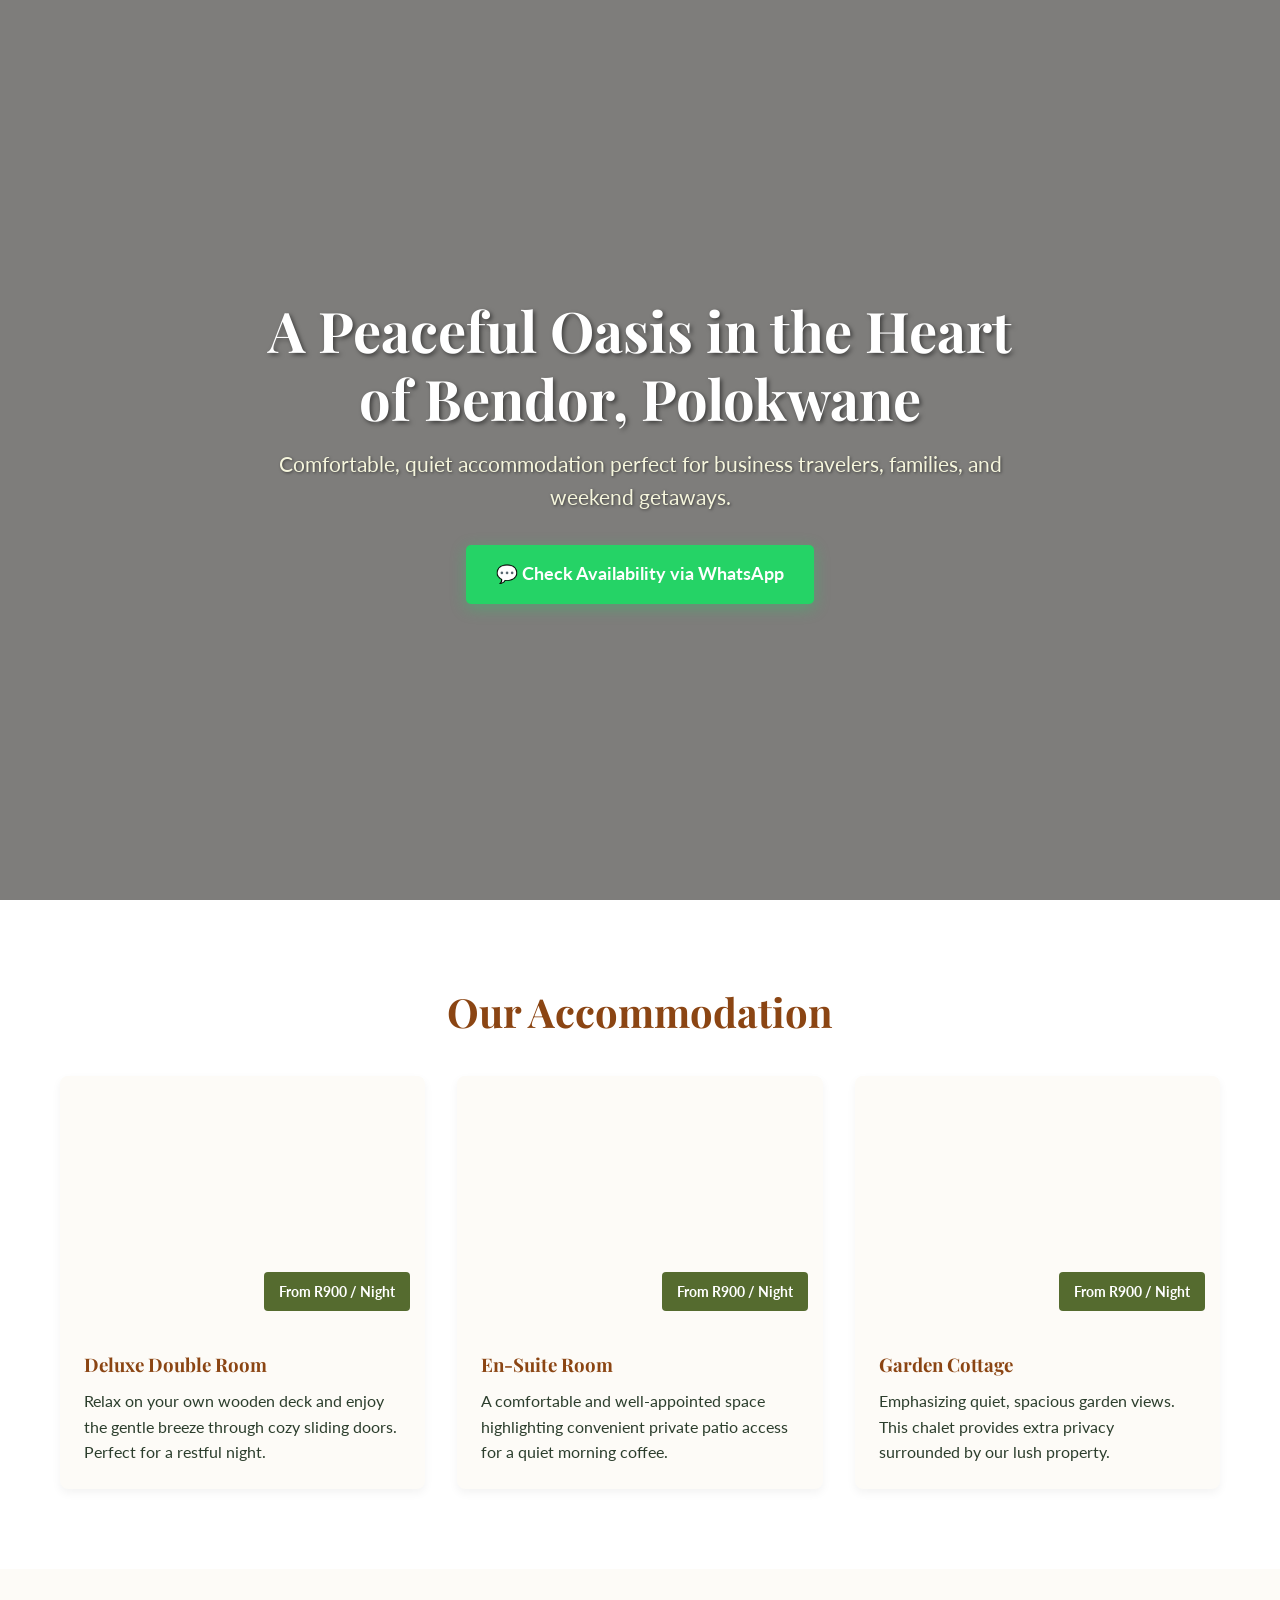
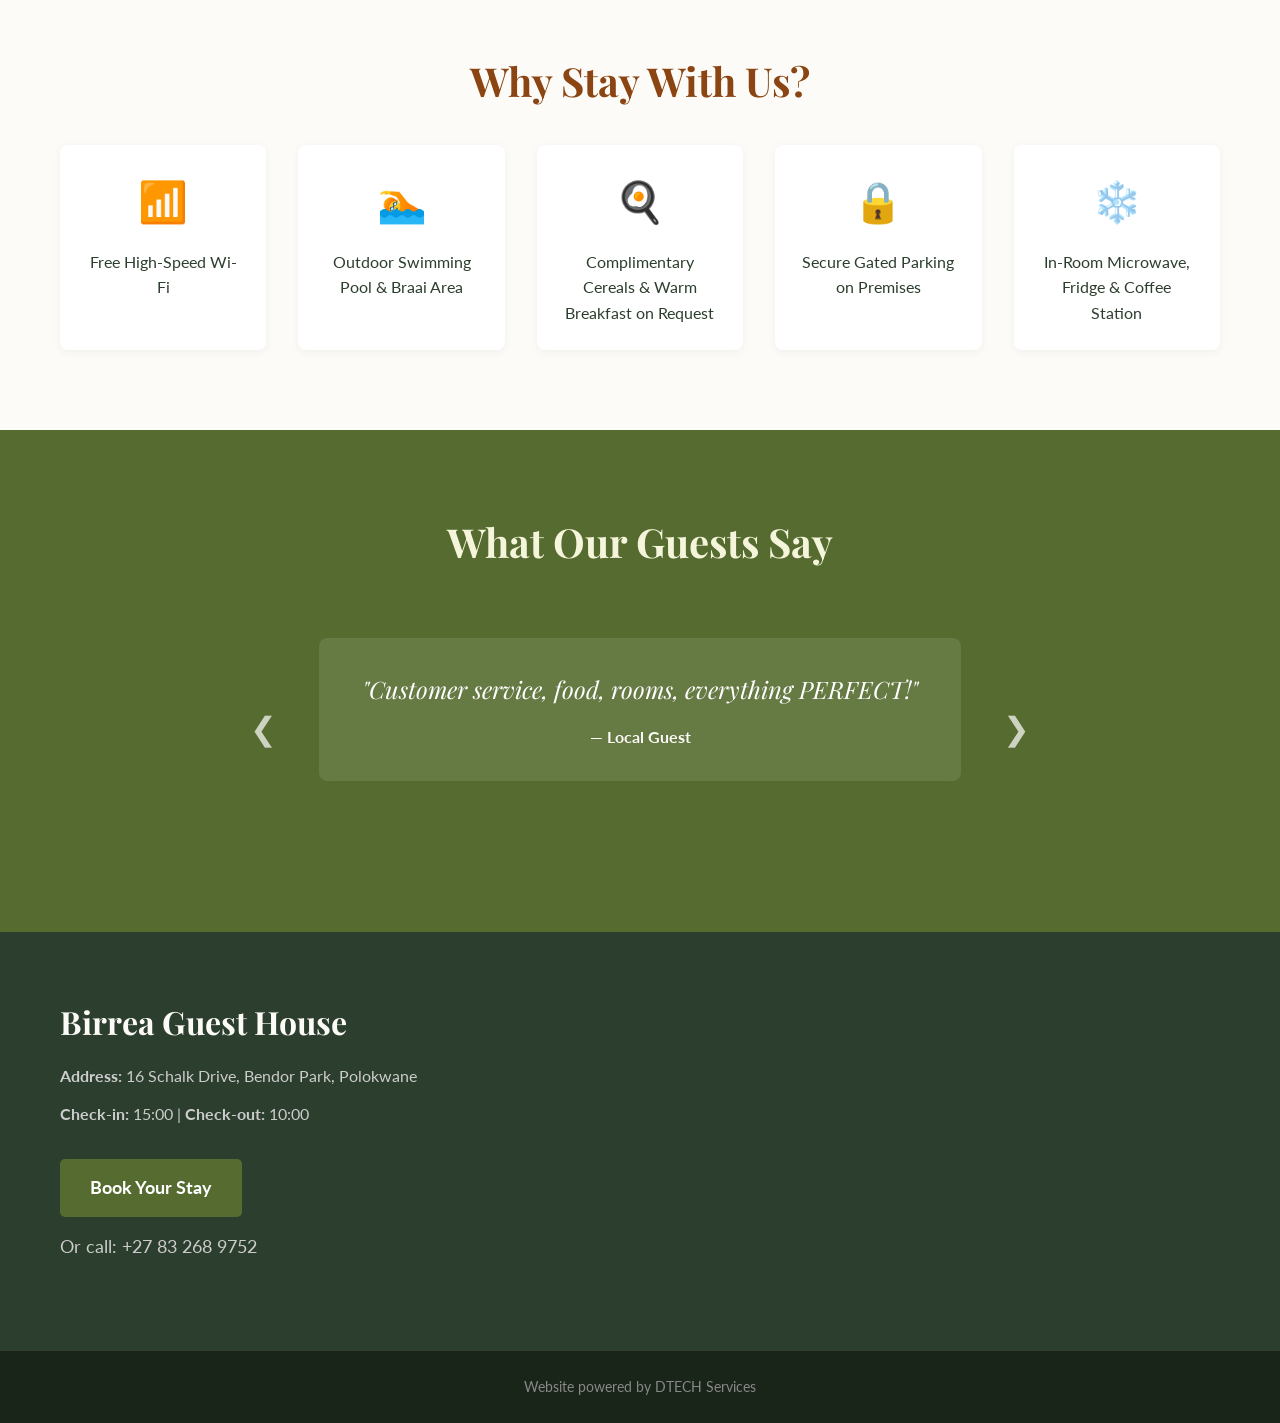
<file: birrea.html>
<!DOCTYPE html>
<html lang="en">
<head>
    <meta charset="UTF-8">
    <meta name="viewport" content="width=device-width, initial-scale=1.0">
    <title>Birrea Guest House | A Peaceful Oasis in Polokwane</title>
    <meta name="description" content="Comfortable, quiet accommodation in Bendor, Polokwane. Perfect for business travelers, families, and weekend getaways.">

    <!-- Google Fonts -->
    <link rel="preconnect" href="https://fonts.googleapis.com">
    <link rel="preconnect" href="https://fonts.gstatic.com" crossorigin>
    <link href="https://fonts.googleapis.com/css2?family=Lato:wght@400;700&family=Playfair+Display:wght@500;700&display=swap" rel="stylesheet">

    <!-- Stylesheet -->
    <link rel="stylesheet" href="birrea.css">
</head>
<body>

    <!-- Hero Section -->
    <header class="hero" id="home">
        <div class="hero-overlay"></div>
        <div class="hero-content">
            <h1 class="headline">A Peaceful Oasis in the Heart of Bendor, Polokwane</h1>
            <p class="subheadline">Comfortable, quiet accommodation perfect for business travelers, families, and weekend getaways.</p>
            <a href="https://wa.me/27832689752?text=Hi,%20I%20would%20like%20to%20check%20availability%20for%20a%20stay%20at%20Birrea%20Guest%20House." target="_blank" class="cta-button primary-cta">
                💬 Check Availability via WhatsApp
            </a>
        </div>
    </header>

    <!-- Rooms & Chalets Showcase -->
    <section class="rooms-section" id="rooms">
        <div class="container">
            <h2 class="section-title">Our Accommodation</h2>
            <div class="rooms-grid">

                <!-- Room 1 -->
                <div class="room-card">
                    <div class="room-image" style="background-image: url('https://images.unsplash.com/photo-1598928506311-c55dd1b45464?ixlib=rb-4.0.3&auto=format&fit=crop&w=800&q=80');">
                        <div class="price-badge">From R900 / Night</div>
                    </div>
                    <div class="room-details">
                        <h3>Deluxe Double Room</h3>
                        <p>Relax on your own wooden deck and enjoy the gentle breeze through cozy sliding doors. Perfect for a restful night.</p>
                    </div>
                </div>

                <!-- Room 2 -->
                <div class="room-card">
                    <div class="room-image" style="background-image: url('https://images.unsplash.com/photo-1618773928120-2c709405d452?ixlib=rb-4.0.3&auto=format&fit=crop&w=800&q=80');">
                        <div class="price-badge">From R900 / Night</div>
                    </div>
                    <div class="room-details">
                        <h3>En-Suite Room</h3>
                        <p>A comfortable and well-appointed space highlighting convenient private patio access for a quiet morning coffee.</p>
                    </div>
                </div>

                <!-- Room 3 -->
                <div class="room-card">
                    <div class="room-image" style="background-image: url('https://images.unsplash.com/photo-1582719478250-c89d14c77345?ixlib=rb-4.0.3&auto=format&fit=crop&w=800&q=80');">
                        <div class="price-badge">From R900 / Night</div>
                    </div>
                    <div class="room-details">
                        <h3>Garden Cottage</h3>
                        <p>Emphasizing quiet, spacious garden views. This chalet provides extra privacy surrounded by our lush property.</p>
                    </div>
                </div>

            </div>
        </div>
    </section>

    <!-- Key Amenities Grid -->
    <section class="amenities-section" id="amenities">
        <div class="container">
            <h2 class="section-title">Why Stay With Us?</h2>
            <div class="amenities-grid">
                <div class="amenity-item">
                    <span class="amenity-icon">📶</span>
                    <p>Free High-Speed Wi-Fi</p>
                </div>
                <div class="amenity-item">
                    <span class="amenity-icon">🏊</span>
                    <p>Outdoor Swimming Pool & Braai Area</p>
                </div>
                <div class="amenity-item">
                    <span class="amenity-icon">🍳</span>
                    <p>Complimentary Cereals & Warm Breakfast on Request</p>
                </div>
                <div class="amenity-item">
                    <span class="amenity-icon">🔒</span>
                    <p>Secure Gated Parking on Premises</p>
                </div>
                <div class="amenity-item">
                    <span class="amenity-icon">❄️</span>
                    <p>In-Room Microwave, Fridge & Coffee Station</p>
                </div>
            </div>
        </div>
    </section>

    <!-- Guest Reviews Carousel -->
    <section class="reviews-section" id="reviews">
        <div class="container">
            <h2 class="section-title">What Our Guests Say</h2>
            <div class="carousel-container">
                <button class="carousel-btn prev-btn" aria-label="Previous Review">&#10094;</button>

                <div class="carousel-track-container">
                    <ul class="carousel-track">
                        <li class="carousel-slide current-slide">
                            <div class="review-content">
                                <p class="review-text">"Customer service, food, rooms, everything PERFECT!"</p>
                                <p class="review-author">— Local Guest</p>
                            </div>
                        </li>
                        <li class="carousel-slide">
                            <div class="review-content">
                                <p class="review-text">"Located in a very quiet area and surrounded by lekker restaurants."</p>
                                <p class="review-author">— 8-Day Business Traveler</p>
                            </div>
                        </li>
                    </ul>
                </div>

                <button class="carousel-btn next-btn" aria-label="Next Review">&#10095;</button>
            </div>
        </div>
    </section>

    <!-- Footer & Location Module -->
    <footer class="footer-section" id="location">
        <div class="container footer-content">
            <div class="footer-info">
                <h3 class="footer-logo">Birrea Guest House</h3>
                <p><strong>Address:</strong> 16 Schalk Drive, Bendor Park, Polokwane</p>
                <p><strong>Check-in:</strong> 15:00 | <strong>Check-out:</strong> 10:00</p>
                <div class="footer-cta-wrapper">
                    <a href="https://wa.me/27832689752?text=Hi,%20I%20would%20like%20to%20check%20availability%20for%20a%20stay%20at%20Birrea%20Guest%20House." target="_blank" class="cta-button secondary-cta">
                        Book Your Stay
                    </a>
                    <p class="phone-number">Or call: +27 83 268 9752</p>
                </div>
            </div>

            <div class="footer-map">
                <!-- Google Maps Embed -->
                <iframe
                    src="https://www.google.com/maps/embed?pb=!1m18!1m12!1m3!1d3655.438258380295!2d29.479633511210878!3d-23.875046274044198!2m3!1f0!2f0!3f0!3m2!1i1024!2i768!4f13.1!3m3!1m2!1s0x1ec6c8e310027f31%3A0xcda6b0cc611ef443!2s16%20Schalk%20Dr%2C%20Bendor%2C%20Polokwane%2C%200699%2C%20South%20Africa!5e0!3m2!1sen!2sus!4v1700000000000!5m2!1sen!2sus"
                    width="100%"
                    height="300"
                    style="border:0;"
                    allowfullscreen=""
                    loading="lazy"
                    referrerpolicy="no-referrer-when-downgrade">
                </iframe>
            </div>
        </div>
        <div class="footer-bottom">
            <p>Website powered by DTECH Services</p>
        </div>
    </footer>

    <!-- Scripts -->
    <script src="birrea.js"></script>
</body>
</html>
</file>
<file: birrea.css>
/* Base & Reset */
* {
    margin: 0;
    padding: 0;
    box-sizing: border-box;
}

:root {
    /* Earthy Tones - Marula Tree Vibe */
    --primary-color: #556B2F; /* Dark Olive Green */
    --primary-hover: #6B8E23; /* Olive Drab */
    --secondary-color: #8B4513; /* Saddle Brown */
    --bg-cream: #FDFBF7; /* Warm Cream */
    --text-dark: #2C3E2D; /* Very Dark Green/Gray */
    --text-light: #F5F5DC; /* Beige */
    --white: #FFFFFF;

    /* Typography */
    --font-heading: 'Playfair Display', serif;
    --font-body: 'Lato', sans-serif;
}

body {
    font-family: var(--font-body);
    background-color: var(--bg-cream);
    color: var(--text-dark);
    line-height: 1.6;
    overflow-x: hidden;
}

h1, h2, h3, h4 {
    font-family: var(--font-heading);
    margin-bottom: 0.5em;
    color: var(--text-dark);
}

.container {
    max-width: 1200px;
    margin: 0 auto;
    padding: 0 20px;
}

.section-title {
    text-align: center;
    font-size: 2.5rem;
    margin-bottom: 2rem;
    color: var(--secondary-color);
}

/* CTA Buttons */
.cta-button {
    display: inline-block;
    padding: 15px 30px;
    font-size: 1.1rem;
    font-weight: 700;
    text-decoration: none;
    border-radius: 5px;
    transition: all 0.3s ease;
    text-align: center;
}

.primary-cta {
    background-color: #25D366; /* WhatsApp Green */
    color: var(--white);
    box-shadow: 0 4px 15px rgba(37, 211, 102, 0.4);
}

.primary-cta:hover {
    background-color: #128C7E;
    box-shadow: 0 6px 20px rgba(37, 211, 102, 0.6);
    transform: translateY(-2px);
}

.secondary-cta {
    background-color: var(--primary-color);
    color: var(--white);
}

.secondary-cta:hover {
    background-color: var(--primary-hover);
}

/* ================= Hero Section ================= */
.hero {
    position: relative;
    height: 100vh;
    min-height: 600px;
    background-image: url('https://images.unsplash.com/photo-1540541338287-41700207dee6?ixlib=rb-4.0.3&auto=format&fit=crop&w=1920&q=80'); /* Resort/Garden placeholder */
    background-size: cover;
    background-position: center;
    display: flex;
    align-items: center;
    justify-content: center;
    text-align: center;
    padding: 0 20px;
}

.hero-overlay {
    position: absolute;
    top: 0;
    left: 0;
    width: 100%;
    height: 100%;
    background: rgba(0, 0, 0, 0.5); /* Darken image for text readability */
}

.hero-content {
    position: relative;
    z-index: 1;
    max-width: 800px;
}

.headline {
    color: var(--white);
    font-size: 3.5rem;
    line-height: 1.2;
    margin-bottom: 1rem;
    text-shadow: 2px 2px 4px rgba(0,0,0,0.5);
}

.subheadline {
    color: var(--text-light);
    font-size: 1.3rem;
    margin-bottom: 2rem;
    text-shadow: 1px 1px 3px rgba(0,0,0,0.5);
}

/* ================= Rooms & Chalets ================= */
.rooms-section {
    padding: 5rem 0;
    background-color: var(--white);
}

.rooms-grid {
    display: grid;
    grid-template-columns: repeat(auto-fit, minmax(300px, 1fr));
    gap: 2rem;
}

.room-card {
    background-color: var(--bg-cream);
    border-radius: 8px;
    overflow: hidden;
    box-shadow: 0 4px 10px rgba(0,0,0,0.05);
    transition: transform 0.3s ease;
}

.room-card:hover {
    transform: translateY(-5px);
}

.room-image {
    height: 250px;
    background-size: cover;
    background-position: center;
    position: relative;
}

.price-badge {
    position: absolute;
    bottom: 15px;
    right: 15px;
    background-color: var(--primary-color);
    color: var(--white);
    padding: 8px 15px;
    font-weight: bold;
    border-radius: 4px;
    font-size: 0.9rem;
}

.room-details {
    padding: 1.5rem;
}

.room-details h3 {
    color: var(--secondary-color);
    margin-bottom: 0.5rem;
}

/* ================= Amenities Grid ================= */
.amenities-section {
    padding: 5rem 0;
    background-color: var(--bg-cream);
}

.amenities-grid {
    display: grid;
    grid-template-columns: repeat(auto-fit, minmax(200px, 1fr));
    gap: 2rem;
    text-align: center;
}

.amenity-item {
    padding: 1.5rem;
    background-color: var(--white);
    border-radius: 8px;
    box-shadow: 0 2px 8px rgba(0,0,0,0.05);
}

.amenity-icon {
    font-size: 2.5rem;
    display: block;
    margin-bottom: 1rem;
}

/* ================= Guest Reviews Carousel ================= */
.reviews-section {
    padding: 5rem 0;
    background-color: var(--primary-color);
    color: var(--white);
    text-align: center;
}

.reviews-section .section-title {
    color: var(--text-light);
}

.carousel-container {
    position: relative;
    max-width: 800px;
    margin: 0 auto;
    display: flex;
    align-items: center;
}

.carousel-track-container {
    overflow: hidden;
    width: 100%;
}

.carousel-track {
    list-style: none;
    display: flex;
    transition: transform 0.5s ease-in-out;
}

.carousel-slide {
    min-width: 100%;
    padding: 2rem;
    box-sizing: border-box;
}

.review-content {
    background-color: rgba(255, 255, 255, 0.1);
    padding: 2rem;
    border-radius: 8px;
    backdrop-filter: blur(5px);
}

.review-text {
    font-family: var(--font-heading);
    font-size: 1.5rem;
    font-style: italic;
    margin-bottom: 1rem;
}

.review-author {
    font-weight: bold;
    color: var(--bg-cream);
}

.carousel-btn {
    background: none;
    border: none;
    font-size: 2rem;
    color: var(--white);
    cursor: pointer;
    padding: 10px;
    opacity: 0.7;
    transition: opacity 0.3s ease;
}

.carousel-btn:hover {
    opacity: 1;
}

/* ================= Footer & Location ================= */
.footer-section {
    background-color: var(--text-dark);
    color: var(--white);
    padding: 4rem 0 0 0;
}

.footer-content {
    display: flex;
    flex-wrap: wrap;
    gap: 3rem;
    margin-bottom: 3rem;
}

.footer-info {
    flex: 1;
    min-width: 300px;
}

.footer-logo {
    color: var(--bg-cream);
    font-size: 2rem;
    margin-bottom: 1rem;
}

.footer-info p {
    margin-bottom: 0.8rem;
    color: #ccc;
}

.footer-cta-wrapper {
    margin-top: 2rem;
}

.phone-number {
    margin-top: 1rem;
    font-size: 1.1rem;
}

.footer-map {
    flex: 1;
    min-width: 300px;
    border-radius: 8px;
    overflow: hidden;
}

.footer-bottom {
    text-align: center;
    padding: 1.5rem;
    background-color: #1a251a;
    border-top: 1px solid rgba(255,255,255,0.1);
}

.footer-bottom p {
    color: #888;
    font-size: 0.9rem;
}

/* ================= Responsive Design ================= */
@media (max-width: 768px) {
    .headline {
        font-size: 2.5rem;
    }

    .subheadline {
        font-size: 1.1rem;
    }

    .section-title {
        font-size: 2rem;
    }

    .footer-content {
        flex-direction: column;
    }

    .review-text {
        font-size: 1.2rem;
    }
}
</file>
